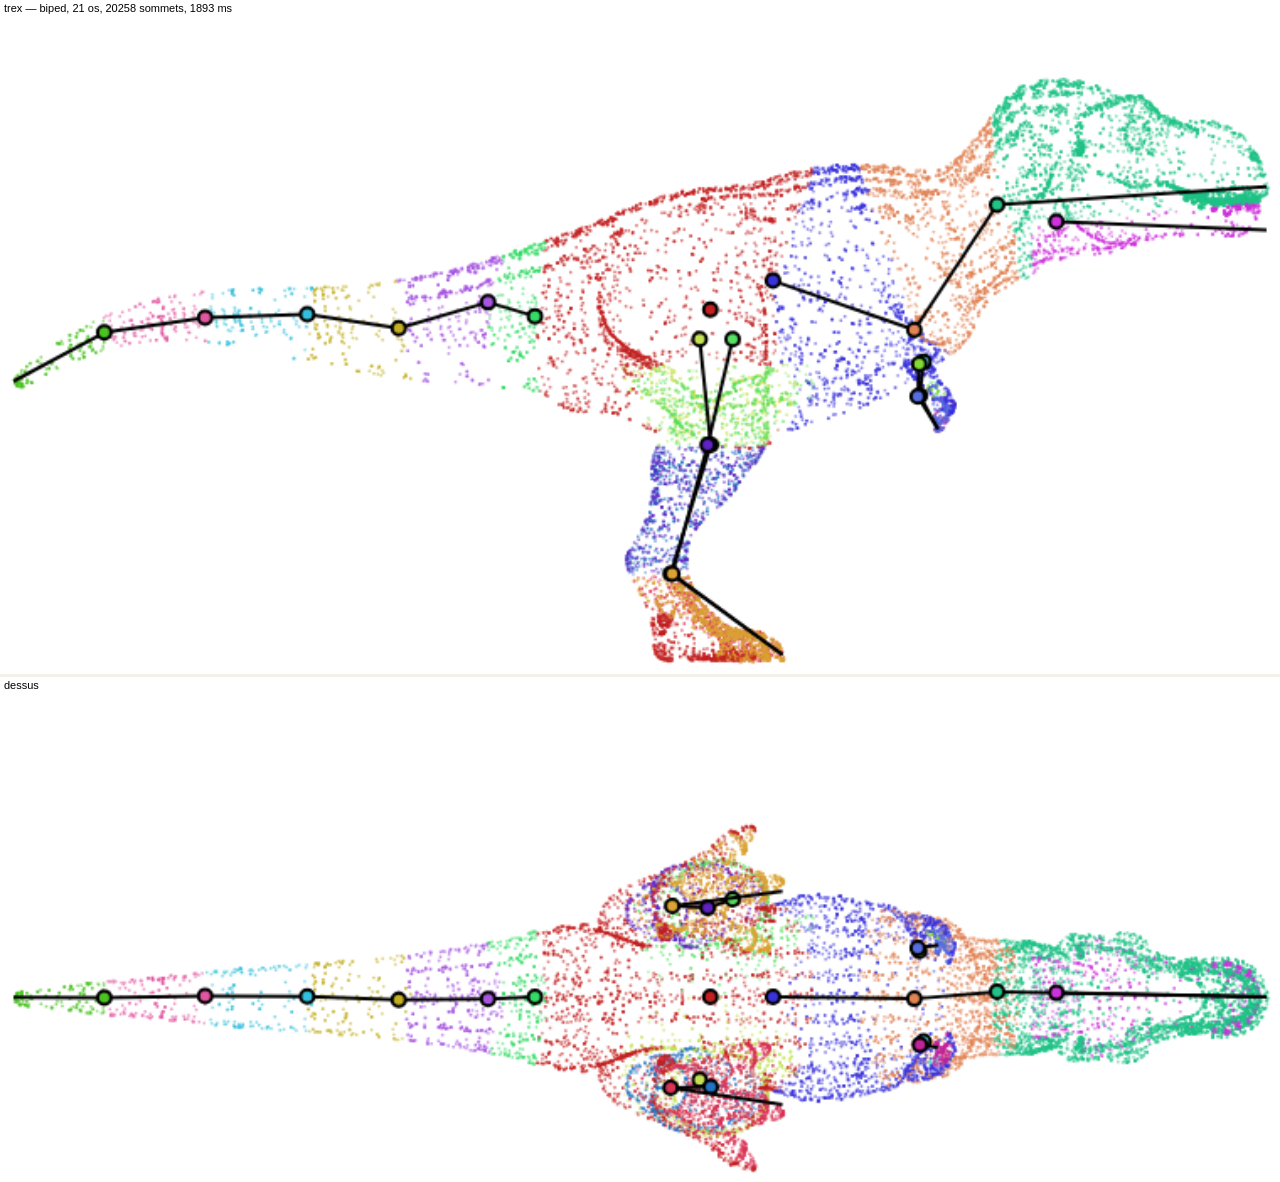
<file: tools/rigview.html>
<!doctype html>
<!-- DinoZoo — contrôle des squelettes ajustés aux modèles 3D (js/r3d/rigfit.js).
     Ouvrir via un serveur local :
       tools/rigview.html?id=trex            profil et dessus d'une espèce
       tools/rigview.html?ids=trex,diplodocus  profils de plusieurs espèces
     Chaque sommet prend la couleur de son os principal ; les os sont tracés en noir. -->
<meta charset="utf-8">
<title>Squelettes DinoZoo</title>
<style>body{margin:0;font:11px sans-serif;background:#f4f1ea}#g{display:grid;gap:3px}figure{margin:0;position:relative}canvas{display:block;background:#fff;width:100%}figcaption{position:absolute;left:4px;top:2px}</style>
<div id="g"></div>
<script>document.write('<script src="../js/r3d/rigfit.js?v=' + Date.now() + '"><\/script>');</script>
<script>
const qs = new URLSearchParams(location.search);
const many = qs.get('ids'), ids = (many || qs.get('id') || 'trex').split(',');
const PLAN = { triceratops: 'quad', stegosaurus: 'quad', ankylosaurus: 'quad', diplodocus: 'quad', brachiosaurus: 'quad', parasaurolophus: 'quad', pteranodon: 'ptero', quetzalcoatlus: 'ptero', plesiosaurus: 'plesio', mosasaurus: 'mosa' };
const g = document.getElementById('g');
g.style.gridTemplateColumns = many ? '1fr 1fr' : '1fr';
const dec = (b64, C) => { const bin = atob(b64), u = new Uint8Array(bin.length); for (let i = 0; i < bin.length; i++) u[i] = bin.charCodeAt(i); return new C(u.buffer); };
const col = (b) => `hsl(${(b * 137.5) % 360},70%,${45 + (b % 3) * 8}%)`;
function view(id, M, P, rig, ax, w, h, label) {
  const f = document.createElement('figure'), cv = document.createElement('canvas');
  cv.width = w; cv.height = h; f.appendChild(cv);
  const c = document.createElement('figcaption'); c.textContent = label; f.appendChild(c); g.appendChild(f);
  const x = cv.getContext('2d'), n = M.n;
  const x0 = M.lo[0], x1 = M.hi[0], y0 = ax === 1 ? 0 : M.lo[2], y1 = ax === 1 ? M.hi[1] : M.hi[2];
  const sc = Math.min((w - 16) / (x1 - x0), (h - 16) / (y1 - y0));
  const X = (v) => 8 + (v - x0) * sc, Y = (v) => h - 8 - (v - y0) * sc;
  const J = rig.weights.J, Wt = rig.weights.W;
  for (let k = 0; k < n; k++) { x.fillStyle = col(J[k * 4]); x.globalAlpha = 0.2 + Wt[k * 4] * 0.5; x.fillRect(X(P[k * 3]), Y(P[k * 3 + ax]), 1.5, 1.5); }
  x.globalAlpha = 1; x.lineWidth = many ? 1.2 : 2;
  for (const [i, b] of rig.bones.entries()) {
    x.strokeStyle = '#000'; x.beginPath(); x.moveTo(X(b.pivot[0]), Y(b.pivot[ax])); x.lineTo(X(b.end[0]), Y(b.end[ax])); x.stroke();
    x.fillStyle = col(i); x.beginPath(); x.arc(X(b.pivot[0]), Y(b.pivot[ax]), many ? 2.5 : 4, 0, 7); x.fill(); x.stroke();
  }
}
let left = ids.length;
for (const id of ids) {
  const s = document.createElement('script');
  s.src = '../js/models/' + id + '.js?v=' + Date.now();
  s.onload = () => {
    const M = DZ.MODELS[id], q = dec(M.pos, Uint16Array), n = M.n, P = new Float32Array(n * 3);
    for (let k = 0; k < n; k++) { P[k * 3] = M.lo[0] + q[k * 3] / 65535 * (M.hi[0] - M.lo[0]); P[k * 3 + 1] = q[k * 3 + 1] / 65535 * M.hi[1]; P[k * 3 + 2] = M.lo[2] + q[k * 3 + 2] / 65535 * (M.hi[2] - M.lo[2]); }
    const t0 = performance.now(), rig = DZ.rigfit(id, P, PLAN[id] || 'biped'), ms = performance.now() - t0;
    (window.RIGS = window.RIGS || {})[id] = rig;
    const label = `${id} — ${rig.kind}, ${rig.bones.length} os, ${n} sommets, ${ms.toFixed(0)} ms`;
    const top = rig.kind === 'ptero' || rig.kind === 'plesio';
    if (many) view(id, M, P, rig, top ? 2 : 1, 400, 220, label);
    else { view(id, M, P, rig, 1, 760, 400, label); view(id, M, P, rig, 2, 760, 300, 'dessus'); }
    if (!--left) document.body.dataset.done = 1;
  };
  document.head.appendChild(s);
}
</script>
</file>
